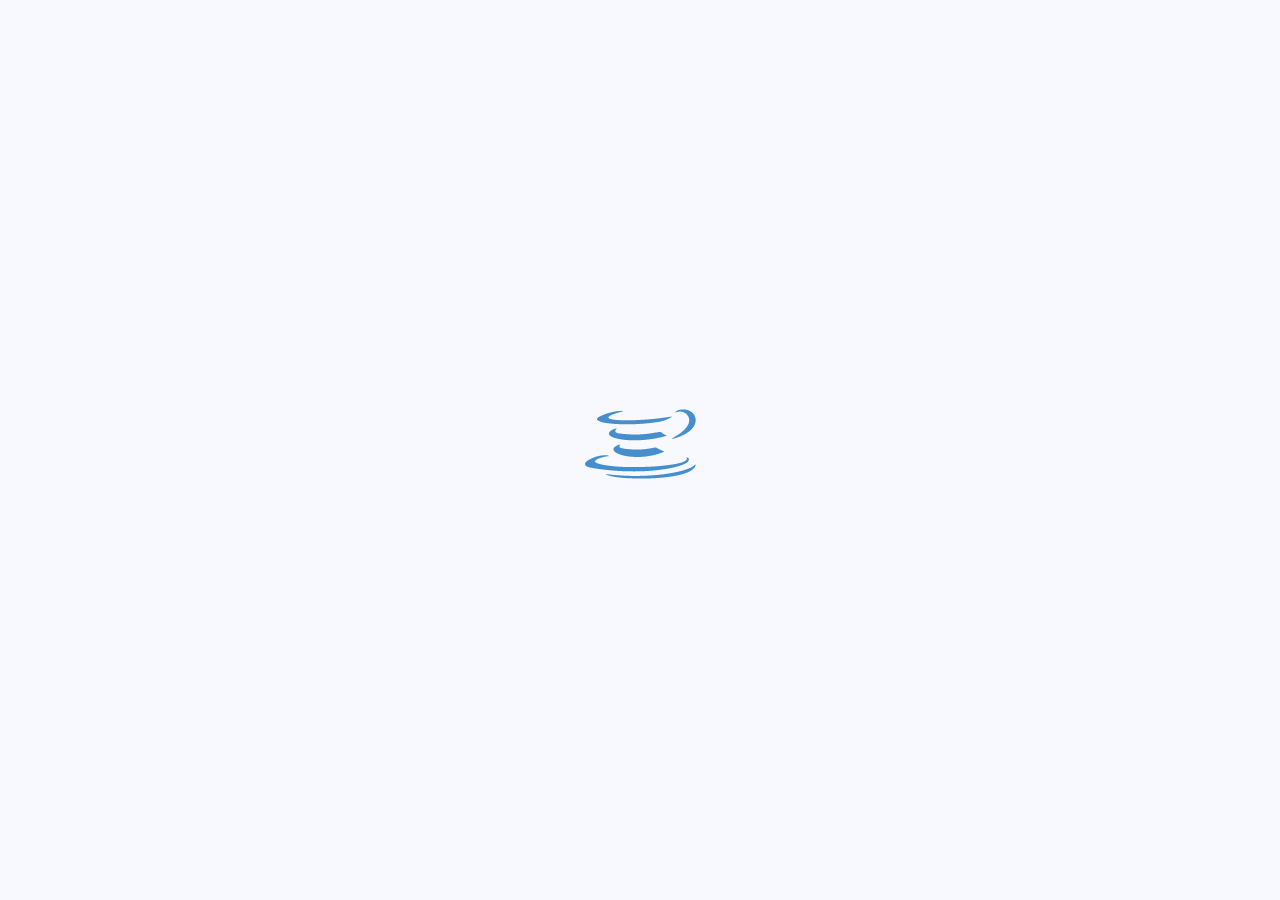
<file: index.html>
<!DOCTYPE html>
<html lang="en">
  <head>
    <meta charset="UTF-8" />
    <meta http-equiv="X-UA-Compatible" content="IE=edge" />
    <meta name="viewport" content="width=device-width, initial-scale=1.0" />
    <link rel="stylesheet" href="./index.css" />
    <title>Calm down, it's just Coffee.</title>
  </head>
  <body>
    <div class="folder">
      <a href="./coffee.html" class="folderAnchor">
        <img
          src="./icons/java_not_hot.png"
          alt="windows icons"
          id="folderimgClosed"
        />
        <img
          src="./icons/java_hot.png"
          alt="windows icons"
          id="folderimgOpen"
          class="displayOff"
        />
      </a>
    </div>
    <!-- <div class="box">
      <div class="start">
        <a href="https://www.neo-manhattan.com/">
          <img
            src="./icons/neo_logo_png.png"
            alt="Windows 95 start icon"
          />
        </a>
      </div>
      <div class="time"></div>
    </div> -->
    <script src="index.js"></script>
  </body>
</html>
</file>
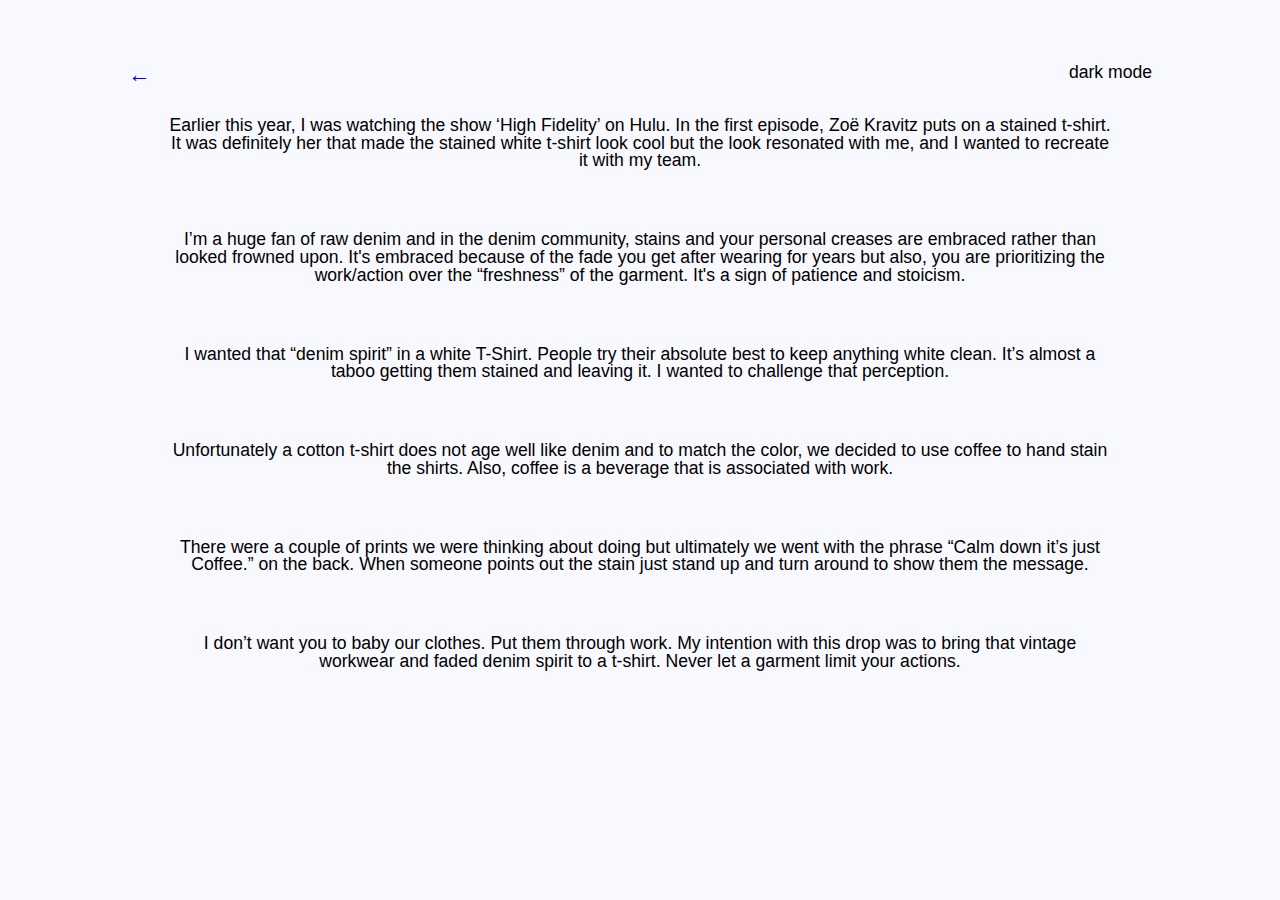
<file: coffee.html>
<!DOCTYPE html>
<html lang="en">
  <head>
    <meta charset="UTF-8" />
    <meta http-equiv="X-UA-Compatible" content="IE=edge" />
    <meta name="viewport" content="width=device-width, initial-scale=1.0" />
    <link rel="stylesheet" href="./coffee.css" />
    <title>Coffee</title>
  </head>
  <body>
    <div class="content" id="contentDiv">
      <div>
        <a id="backButton" href="./index.html">←</a>
        <p class="darkButton">dark mode</p>
      </div>
      <p>
        Earlier this year, I was watching the show ‘High Fidelity’ on Hulu. In the first episode, Zoë Kravitz puts on a stained t-shirt. It was definitely her that made the stained white t-shirt look cool but the look resonated with me, and I wanted to recreate it with my team.
      </p>
      <p>
        I’m a huge fan of raw denim and in the denim community, stains and your personal creases are embraced rather than looked frowned upon. It's embraced because of the fade you get after wearing for years but also, you are prioritizing the work/action over the “freshness” of the garment. It's a sign of patience and stoicism.
      </p>
      <p>
        I wanted that “denim spirit” in a white T-Shirt. People try their absolute best to keep anything white clean. It’s almost a taboo getting them stained and leaving it. I wanted to challenge that perception.
      </p>
      <p>
        Unfortunately a cotton t-shirt does not age well like denim and to match the color, we decided to use coffee to hand stain the shirts. Also, coffee is a beverage that is associated with work.
      </p>
      <p>
        There were a couple of prints we were thinking about doing but ultimately we went with the phrase “Calm down it’s just Coffee.” on the back. When someone points out the stain just stand up and turn around to show them the message.
      </p>
      <p>
        I don’t want you to baby our clothes. Put them through work. My intention with this drop was to bring that vintage workwear and faded denim spirit to a t-shirt. Never let a garment limit your actions.
      </p>
    </div>
    <script src="coffee.js"></script>
  </body>
</html>
</file>
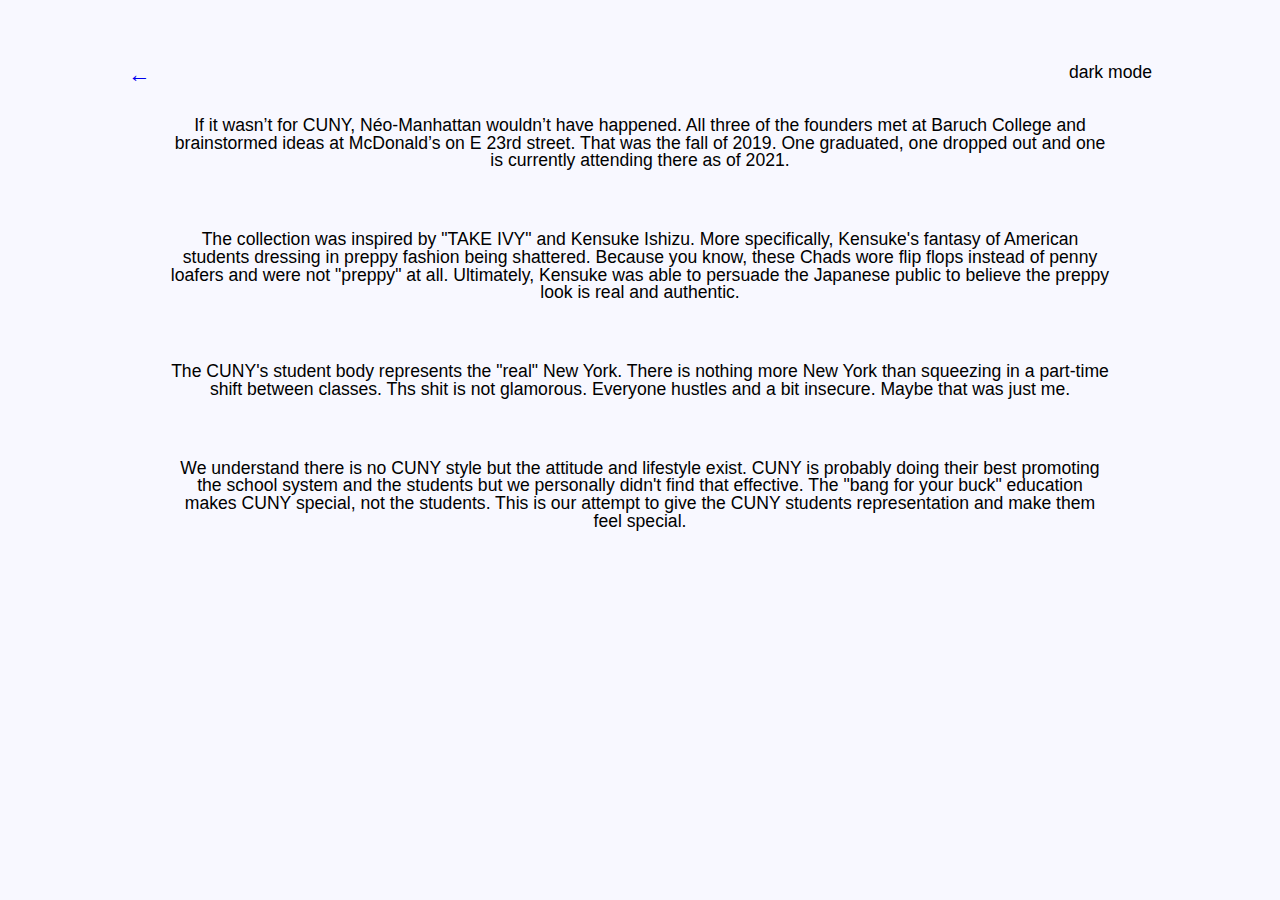
<file: cuny.html>
<!DOCTYPE html>
<html lang="en">
  <head>
    <meta charset="UTF-8" />
    <meta http-equiv="X-UA-Compatible" content="IE=edge" />
    <meta name="viewport" content="width=device-width, initial-scale=1.0" />
    <link rel="stylesheet" href="./cuny.css" />
    <title>CUNY</title>
  </head>
  <body>
    <div class="content" id="contentDiv">
      <div>
        <a id="backButton" href="./index.html">←</a>
        <p class="darkButton">dark mode</p>
      </div>
      <p>
        If it wasn’t for CUNY, Néo-Manhattan wouldn’t have happened. All three
        of the founders met at Baruch College and brainstormed ideas at
        McDonald’s on E 23rd street. That was the fall of 2019. One graduated,
        one dropped out and one is currently attending there as of 2021.
      </p>
      <p>
        The collection was inspired by "TAKE IVY" and Kensuke Ishizu. More
        specifically, Kensuke's fantasy of American students dressing in preppy
        fashion being shattered. Because you know, these Chads wore flip flops
        instead of penny loafers and were not "preppy" at all. Ultimately,
        Kensuke was able to persuade the Japanese public to believe the preppy
        look is real and authentic.
      </p>
      <p>
        The CUNY's student body represents the "real" New York. There is nothing
        more New York than squeezing in a part-time shift between classes. Ths
        shit is not glamorous. Everyone hustles and a bit insecure. Maybe that
        was just me.
      </p>
      <p>
        We understand there is no CUNY style but the attitude and lifestyle
        exist. CUNY is probably doing their best promoting the school system and
        the students but we personally didn't find that effective. The "bang for
        your buck" education makes CUNY special, not the students. This is our
        attempt to give the CUNY students representation and make them feel
        special.
      </p>
    </div>
    <!-- <div class="box">
      <div class="start">
        <a href="https://www.neo-manhattan.com/">
          <img
            src="./icons/neo_logo_png.png"
            alt="Windows 95 start icon"
          />
        </a>
      </div>
      <div class="time"></div>
    </div> -->
    <script src="cuny.js"></script>
  </body>
</html>
</file>
<file: index.css>
/* http://meyerweb.com/eric/tools/css/reset/ 
   v2.0 | 20110126
   License: none (public domain)
*/

html,
body,
div,
span,
applet,
object,
iframe,
h1,
h2,
h3,
h4,
h5,
h6,
p,
blockquote,
pre,
a,
abbr,
acronym,
address,
big,
cite,
code,
del,
dfn,
em,
img,
ins,
kbd,
q,
s,
samp,
small,
strike,
strong,
sub,
sup,
tt,
var,
b,
u,
i,
center,
dl,
dt,
dd,
ol,
ul,
li,
fieldset,
form,
label,
legend,
table,
caption,
tbody,
tfoot,
thead,
tr,
th,
td,
article,
aside,
canvas,
details,
embed,
figure,
figcaption,
footer,
header,
hgroup,
menu,
nav,
output,
ruby,
section,
summary,
time,
mark,
audio,
video {
  margin: 0;
  padding: 0;
  border: 0;
  font-size: 100%;
  font: inherit;
  vertical-align: baseline;
}
/* HTML5 display-role reset for older browsers */
article,
aside,
details,
figcaption,
figure,
footer,
header,
hgroup,
menu,
nav,
section {
  display: block;
}
body {
  line-height: 1;
}
ol,
ul {
  list-style: none;
}
blockquote,
q {
  quotes: none;
}
blockquote:before,
blockquote:after,
q:before,
q:after {
  content: "";
  content: none;
}
table {
  border-collapse: collapse;
  border-spacing: 0;
}

body {
  height: 100vh;
  width: 100vw;
  display: flex;
  flex-direction: column;
  justify-content: space-between;
  background-color: ghostwhite;
}

.folder {
  width: 100%;
  height: 90%;
  display: flex;
  justify-content: center;
  align-items: center;
}

.box {
  height: 7%;
  width: 100%;
  background-color: #c0c0c0;
  display: flex;
  justify-content: space-between;
}

.start {
  display: flex;
  align-items: center;
  justify-content: center;
  margin: 0.5% 1%;
  display: flex;
  justify-content: flex-start;
}

.displayOff {
  display: none;
}

.start a {
  border-width: 1px;
  border-style: solid;
  border-color: #ffffff #808080 #808080 #ffffff;
  outline: 1px solid #000000;
  padding: 1% 3%;
}
.start a img {
  width: 6rem;
}

.time {
  display: flex;
  justify-content: center;
  align-items: center;
  width: 40%;
  display: flex;
  justify-content: flex-end;
  margin-right: 0.5%;
}

.time p {
  font-family: sans-serif;
  border-width: 1px;
  border-style: solid;
  border-color: #ffffff #808080 #808080 #ffffff;
  outline: 1px solid #000000;
  padding: 2% 4%;
}
</file>
<file: coffee.css>
/* http://meyerweb.com/eric/tools/css/reset/ 
   v2.0 | 20110126
   License: none (public domain)
*/

html,
body,
div,
span,
applet,
object,
iframe,
h1,
h2,
h3,
h4,
h5,
h6,
p,
blockquote,
pre,
a,
abbr,
acronym,
address,
big,
cite,
code,
del,
dfn,
em,
img,
ins,
kbd,
q,
s,
samp,
small,
strike,
strong,
sub,
sup,
tt,
var,
b,
u,
i,
center,
dl,
dt,
dd,
ol,
ul,
li,
fieldset,
form,
label,
legend,
table,
caption,
tbody,
tfoot,
thead,
tr,
th,
td,
article,
aside,
canvas,
details,
embed,
figure,
figcaption,
footer,
header,
hgroup,
menu,
nav,
output,
ruby,
section,
summary,
time,
mark,
audio,
video {
  margin: 0;
  padding: 0;
  border: 0;
  font-size: 100%;
  font: inherit;
  vertical-align: baseline;
}
/* HTML5 display-role reset for older browsers */
article,
aside,
details,
figcaption,
figure,
footer,
header,
hgroup,
menu,
nav,
section {
  display: block;
}
body {
  line-height: 1;
}
ol,
ul {
  list-style: none;
}
blockquote,
q {
  quotes: none;
}
blockquote:before,
blockquote:after,
q:before,
q:after {
  content: "";
  content: none;
}
table {
  border-collapse: collapse;
  border-spacing: 0;
}

body {
  height: 100vh;
  width: 100vw;
  display: flex;
  flex-direction: column;
  justify-content: space-between;
  align-items: center;
  background-color: ghostwhite;
}
.content {
  width: 80%;
  /* color: #ffffff; */
  display: flex;
  flex-direction: column;
  align-items: center;
  margin: 5% 0%;
  /* background-color: #000000; */
}
.content div {
  display: flex;
  justify-content: space-between;
  /* background-color: #c0c0c0; */
  width: 100%;
}
.content div p {
  font-size: 1.1rem;
  cursor: pointer;
  padding: 0%;
}
.content div a {
  text-decoration: none;
  font-size: 1.4rem;
  /* margin: 0.3% 0%;
  padding: 0% 0.2%;
  margin-right: 0.5%; */
  /* border-width: 1px;
  border-style: solid;
  outline: 0.1px solid #00000087; */
}

.content p {
  text-align: center;
  font-family: sans-serif;
  font-size: 1.1rem;
  padding: 3% 4%;
}
.box {
  height: 7%;
  width: 100%;
  background-color: #c0c0c0;
  display: flex;
  justify-content: space-between;
}

.start {
  display: flex;
  align-items: center;
  justify-content: center;
  margin: 0.5% 1%;
  width: 40%;
  display: flex;
  justify-content: flex-start;
}
.start a {
  border-width: 1px;
  border-style: solid;
  border-color: #ffffff #808080 #808080 #ffffff;
  outline: 1px solid #000000;
  padding: 1% 3%;
}

.time {
  display: flex;
  justify-content: center;
  align-items: center;
  width: 40%;
  display: flex;
  justify-content: flex-end;
  margin-right: 0.5%;
}

.time p {
  font-family: sans-serif;
  border-width: 1px;
  border-style: solid;
  border-color: #ffffff #808080 #808080 #ffffff;
  outline: 1px solid #000000;
  padding: 2% 4%;
}

.darkOn {
  background-color: #000000;
  color: ghostwhite;
}
.darkBack {
  color: ghostwhite;
}

@media (max-width: 768px) {
  .content {
    width: 80%;
    margin: 5% 0%;
  }
}
</file>
<file: cuny.css>
/* http://meyerweb.com/eric/tools/css/reset/ 
   v2.0 | 20110126
   License: none (public domain)
*/

html,
body,
div,
span,
applet,
object,
iframe,
h1,
h2,
h3,
h4,
h5,
h6,
p,
blockquote,
pre,
a,
abbr,
acronym,
address,
big,
cite,
code,
del,
dfn,
em,
img,
ins,
kbd,
q,
s,
samp,
small,
strike,
strong,
sub,
sup,
tt,
var,
b,
u,
i,
center,
dl,
dt,
dd,
ol,
ul,
li,
fieldset,
form,
label,
legend,
table,
caption,
tbody,
tfoot,
thead,
tr,
th,
td,
article,
aside,
canvas,
details,
embed,
figure,
figcaption,
footer,
header,
hgroup,
menu,
nav,
output,
ruby,
section,
summary,
time,
mark,
audio,
video {
  margin: 0;
  padding: 0;
  border: 0;
  font-size: 100%;
  font: inherit;
  vertical-align: baseline;
}
/* HTML5 display-role reset for older browsers */
article,
aside,
details,
figcaption,
figure,
footer,
header,
hgroup,
menu,
nav,
section {
  display: block;
}
body {
  line-height: 1;
}
ol,
ul {
  list-style: none;
}
blockquote,
q {
  quotes: none;
}
blockquote:before,
blockquote:after,
q:before,
q:after {
  content: "";
  content: none;
}
table {
  border-collapse: collapse;
  border-spacing: 0;
}

body {
  height: 100vh;
  width: 100vw;
  display: flex;
  flex-direction: column;
  justify-content: space-between;
  align-items: center;
  background-color: ghostwhite;
}
.content {
  width: 80%;
  /* color: #ffffff; */
  display: flex;
  flex-direction: column;
  align-items: center;
  margin: 5% 0%;
  /* background-color: #000000; */
}
.content div {
  display: flex;
  justify-content: space-between;
  /* background-color: #c0c0c0; */
  width: 100%;
}
.content div p {
  font-size: 1.1rem;
  cursor: pointer;
  padding: 0%;
}
.content div a {
  text-decoration: none;
  font-size: 1.4rem;
  /* margin: 0.3% 0%;
  padding: 0% 0.2%;
  margin-right: 0.5%; */
  /* border-width: 1px;
  border-style: solid;
  outline: 0.1px solid #00000087; */
}

.content p {
  text-align: center;
  font-family: sans-serif;
  font-size: 1.1rem;
  padding: 3% 4%;
}
.box {
  height: 7%;
  width: 100%;
  background-color: #c0c0c0;
  display: flex;
  justify-content: space-between;
}

.start {
  display: flex;
  align-items: center;
  justify-content: center;
  margin: 0.5% 1%;
  width: 40%;
  display: flex;
  justify-content: flex-start;
}
.start a {
  border-width: 1px;
  border-style: solid;
  border-color: #ffffff #808080 #808080 #ffffff;
  outline: 1px solid #000000;
  padding: 1% 3%;
}

.time {
  display: flex;
  justify-content: center;
  align-items: center;
  width: 40%;
  display: flex;
  justify-content: flex-end;
  margin-right: 0.5%;
}

.time p {
  font-family: sans-serif;
  border-width: 1px;
  border-style: solid;
  border-color: #ffffff #808080 #808080 #ffffff;
  outline: 1px solid #000000;
  padding: 2% 4%;
}

.darkOn {
  background-color: #000000;
  color: ghostwhite;
}
.darkBack {
  color: ghostwhite;
}

@media (max-width: 768px) {
  .content {
    width: 80%;
    margin: 5% 0%;
  }
}
</file>
